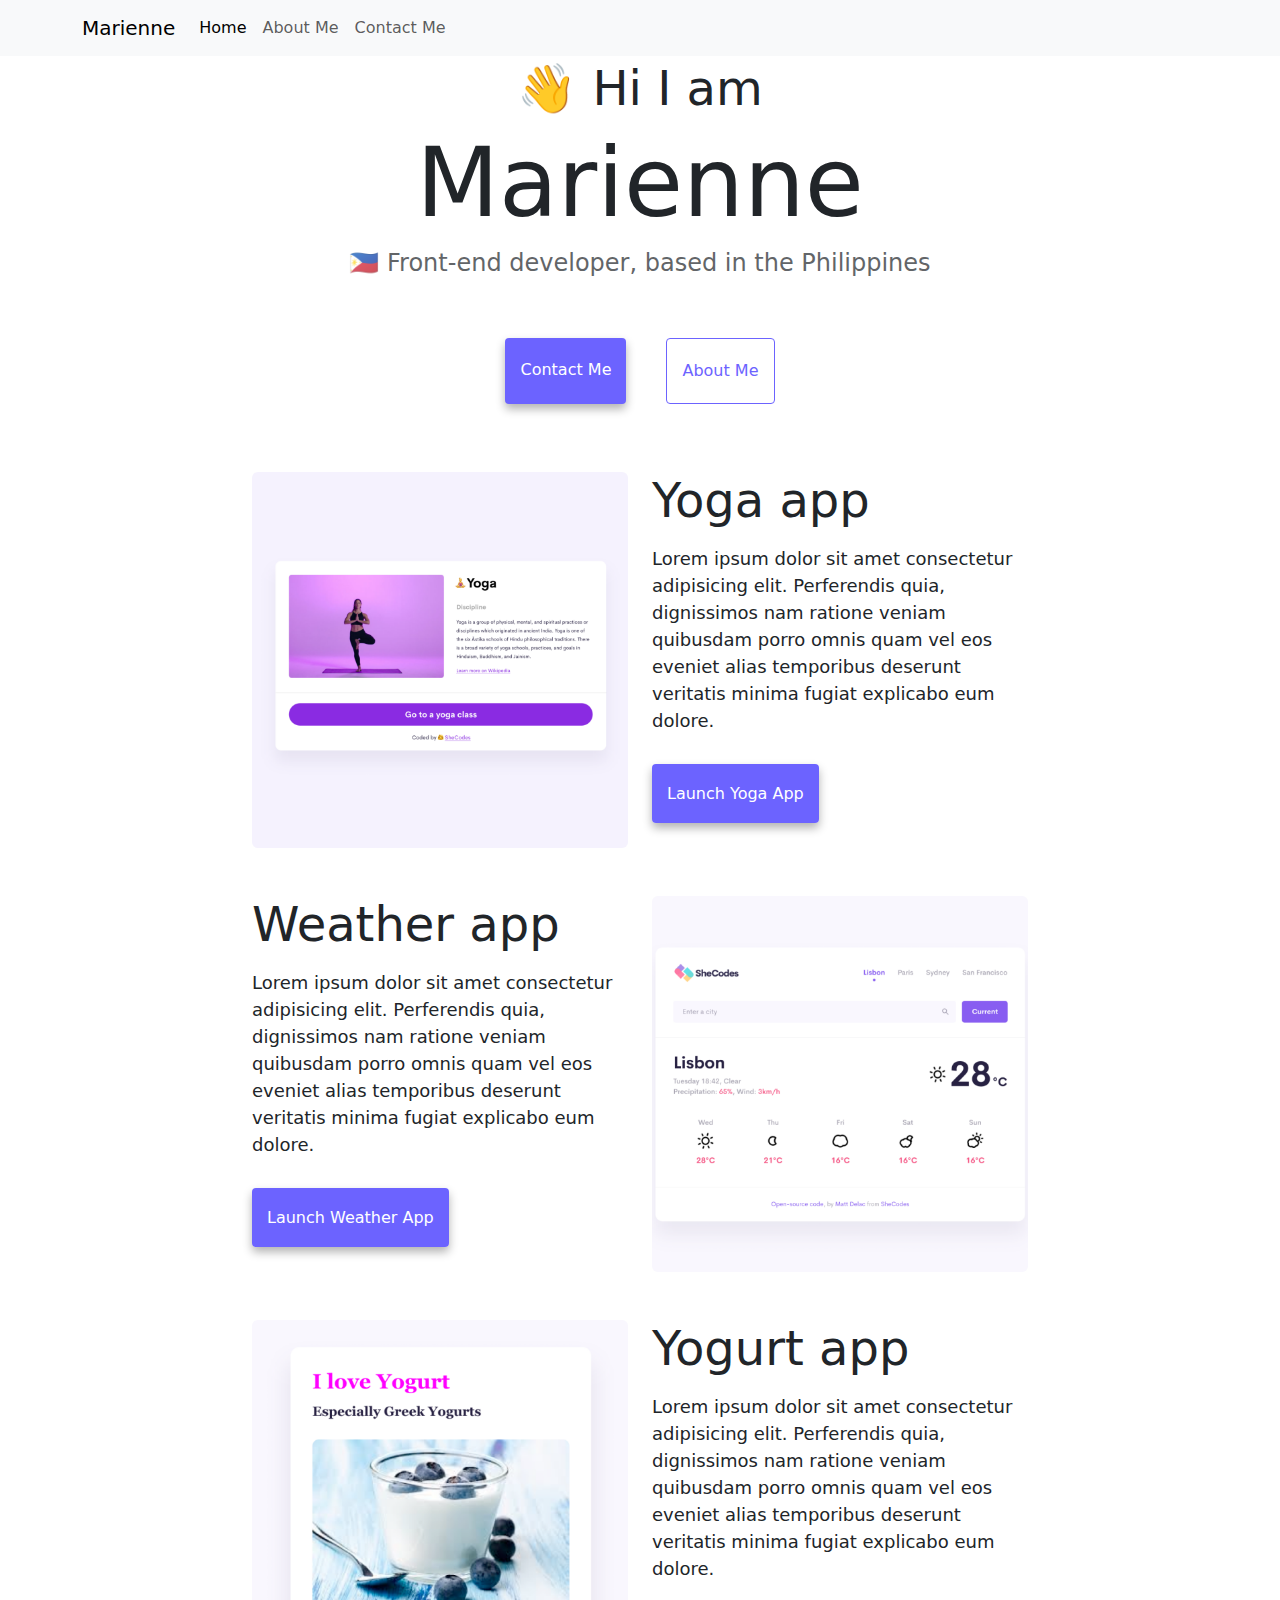
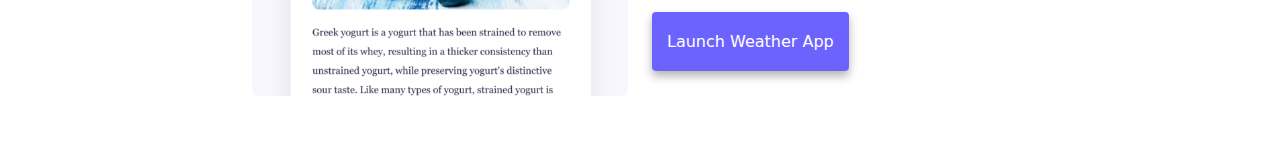
<file: index.html>
<!DOCTYPE html>
<html lang="en">
  <head>
    <meta charset="UTF-8" />
    <meta http-equiv="X-UA-Compatible" content="IE=edge" />
    <meta name="viewport" content="width=device-width, initial-scale=1.0" />
    <link
      href="https://cdn.jsdelivr.net/npm/bootstrap@5.3.3/dist/css/bootstrap.min.css"
      rel="stylesheet"
      integrity="sha384-QWTKZyjpPEjISv5WaRU9OFeRpok6YctnYmDr5pNlyT2bRjXh0JMhjY6hW+ALEwIH"
      crossorigin="anonymous"
    />
    <script
      src="https://cdn.jsdelivr.net/npm/bootstrap@5.3.3/dist/js/bootstrap.bundle.min.js"
      integrity="sha384-YvpcrYf0tY3lHB60NNkmXc5s9fDVZLESaAA55NDzOxhy9GkcIdslK1eN7N6jIeHz"
      crossorigin="anonymous"
    ></script>
    <link rel="stylesheet" href="style.css" />
    <meta
      name="description"
      content="Marienne is a front-end developer based in the Philippines, check out his projects and contact him for job inquiries"
    />
    <title>Front-end developer - Marienne</title>
  </head>
  <body>
    <nav class="navbar navbar-expand-lg navbar-light bg-light fixed-top">
      <div class="container">
        <a class="navbar-brand" href="#">Marienne</a>
        <button
          class="navbar-toggler"
          type="button"
          data-bs-toggle="collapse"
          data-bs-target="#navbarNav"
          aria-controls="navbarNav"
          aria-expanded="false"
          aria-label="Toggle navigation"
        >
          <span class="navbar-toggler-icon"></span>
        </button>
        <div class="collapse navbar-collapse" id="navbarNav">
          <ul class="navbar-nav">
            <li class="nav-item">
              <a class="nav-link active" aria-current="page" href="index.html"
                >Home</a
              >
            </li>
            <li class="nav-item">
              <a class="nav-link" href="about.html">About Me</a>
            </li>
            <li class="nav-item">
              <a class="nav-link" href="about.html#contact">Contact Me</a>
            </li>
          </ul>
        </div>
      </div>
    </nav>
    <h2 class="text-center">👋 Hi I am</h2>
    <h1 class="text-center">Marienne</h1>
    <h3 class="text-center">
      🇵🇭 Front-end developer, based in the Philippines
    </h3>
    <div class="navigation-links mb-5">
      <a href="about.html#contact" class="contact-link">Contact me</a>
      <a href="about.html" class="about-link">About me</a>
    </div>
    <div class="container">
      <div class="row">
        <div class="col-sm-6">
          <img
            src="images/yoga.png"
            class="img-fluid rounded d-none d-sm-block"
          />
        </div>
        <div class="col-sm-6">
          <h2 class="mb-3">Yoga app</h2>
          <p>
            Lorem ipsum dolor sit amet consectetur adipisicing elit. Perferendis
            quia, dignissimos nam ratione veniam quibusdam porro omnis quam vel
            eos eveniet alias temporibus deserunt veritatis minima fugiat
            explicabo eum dolore.
          </p>
          <div class="mt-5">
            <a href="#" class="primary-link">Launch Yoga App</a>
          </div>
        </div>
      </div>
      <div class="row mt-5">
        <div class="col-sm-6">
          <h2 class="mb-3">Weather app</h2>
          <p>
            Lorem ipsum dolor sit amet consectetur adipisicing elit. Perferendis
            quia, dignissimos nam ratione veniam quibusdam porro omnis quam vel
            eos eveniet alias temporibus deserunt veritatis minima fugiat
            explicabo eum dolore.
          </p>
          <div class="mt-5">
            <a href="#" class="primary-link">Launch Weather App</a>
          </div>
        </div>
        <div class="col-sm-6">
          <img
            src="images/weather.png"
            class="img-fluid rounded d-none d-sm-block"
          />
        </div>
      </div>
      <div class="row mt-5">
        <div class="col-sm-6">
          <img
            src="images/yogurt.png"
            class="img-fluid rounded d-none d-sm-block"
          />
        </div>
        <div class="col-sm-6">
          <h2 class="mb-3">Yogurt app</h2>
          <p>
            Lorem ipsum dolor sit amet consectetur adipisicing elit. Perferendis
            quia, dignissimos nam ratione veniam quibusdam porro omnis quam vel
            eos eveniet alias temporibus deserunt veritatis minima fugiat
            explicabo eum dolore.
          </p>
          <div class="mt-5">
            <a href="#" class="primary-link">Launch Weather App</a>
          </div>
        </div>
      </div>
    </div>
  </body>
</html>
</file>
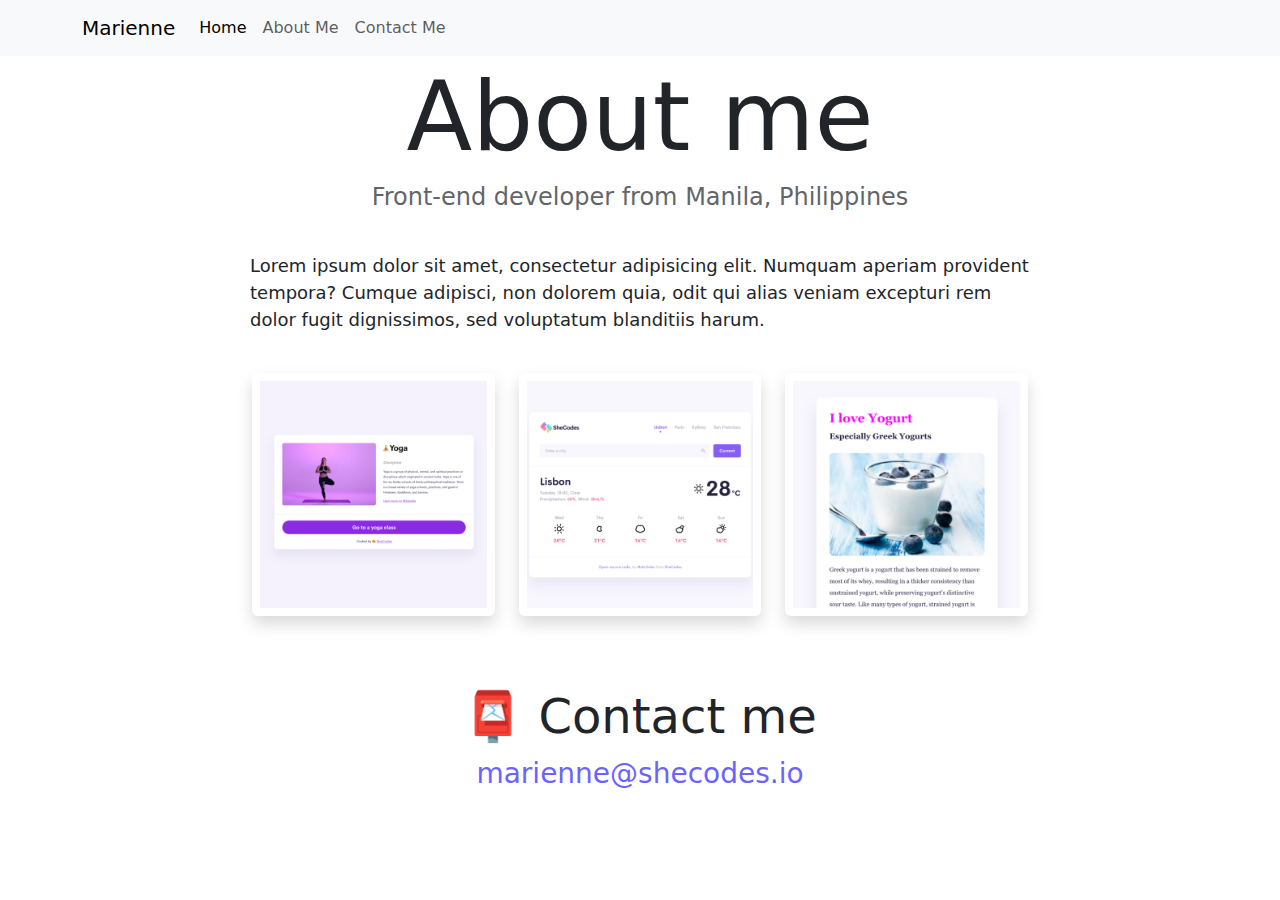
<file: about.html>
<!DOCTYPE html>
<html lang="en">
  <head>
    <meta charset="UTF-8" />
    <meta name="viewport" content="width=device-width, initial-scale=1.0" />
    <link
      href="https://cdn.jsdelivr.net/npm/bootstrap@5.3.3/dist/css/bootstrap.min.css"
      rel="stylesheet"
      integrity="sha384-QWTKZyjpPEjISv5WaRU9OFeRpok6YctnYmDr5pNlyT2bRjXh0JMhjY6hW+ALEwIH"
      crossorigin="anonymous"
    />
    <script
      src="https://cdn.jsdelivr.net/npm/bootstrap@5.3.3/dist/js/bootstrap.bundle.min.js"
      integrity="sha384-YvpcrYf0tY3lHB60NNkmXc5s9fDVZLESaAA55NDzOxhy9GkcIdslK1eN7N6jIeHz"
      crossorigin="anonymous"
    ></script>
    <link rel="stylesheet" href="style.css" />
    <meta
      name="description"
      content="Marienne is a front-end developer based in the Philippines, check out his projects and contact him for job inquiries"
    />
    <title>About me - Marienne</title>
  </head>
  <body>
    <nav class="navbar navbar-expand-lg navbar-light bg-light fixed-top">
      <div class="container">
        <a class="navbar-brand" href="#">Marienne</a>
        <button
          class="navbar-toggler"
          type="button"
          data-bs-toggle="collapse"
          data-bs-target="#navbarNav"
          aria-controls="navbarNav"
          aria-expanded="false"
          aria-label="Toggle navigation"
        >
          <span class="navbar-toggler-icon"></span>
        </button>
        <div class="collapse navbar-collapse" id="navbarNav">
          <ul class="navbar-nav">
            <li class="nav-item">
              <a class="nav-link active" aria-current="page" href="index.html"
                >Home</a
              >
            </li>
            <li class="nav-item">
              <a class="nav-link" href="about.html">About Me</a>
            </li>
            <li class="nav-item">
              <a class="nav-link" href="about.html#contact">Contact Me</a>
            </li>
          </ul>
        </div>
      </div>
    </nav>

    <h1 class="text-center">About me</h1>
    <h3 class="text-center">Front-end developer from Manila, Philippines</h3>
    <div class="about-paragraphs">
      <p>
        Lorem ipsum dolor sit amet, consectetur adipisicing elit. Numquam
        aperiam provident tempora? Cumque adipisci, non dolorem quia, odit qui
        alias veniam excepturi rem dolor fugit dignissimos, sed voluptatum
        blanditiis harum.
      </p>
    </div>
    <div class="container">
      <div class="row">
        <div class="col-sm-4">
          <img
            src="images/yoga.png"
            alt="Yoga project"
            class="img-fluid p-2 mb-4 shadow rounded"
          />
        </div>
        <div class="col-sm-4">
          <img
            src="images/weather.png"
            alt="Weather project"
            class="img-fluid p-2 mb-4 shadow rounded"
          />
        </div>
        <div class="col-sm-4">
          <img
            src="images/yogurt.png"
            alt="Yogurt"
            class="img-fluid p-2 mb-4 shadow rounded"
          />
        </div>
      </div>
    </div>
    <div id="contact" class="mt-5 text-center">
      <h2>📮 Contact me</h2>
      <a href="mailto:[email]" class="email-link text-center"
        >marienne@shecodes.io
      </a>
    </div>
  </body>
</html>
</file>
<file: style.css>
:root {
  --primary-color: #6c63ff;
  --secondary-color: #f5f2fe;
  --box-shadow: 0 5px 10px rgba(0, 0, 0, 0.3);
}

body {
  margin: 60px auto;
  max-width: 800px;
}

h1,
h2,
h3 {
s  margin: 0;
}

h1 {
  font-size: 96px;
}

h2 {
  font-size: 48px;
}

h3 {
  font-size: 24px;
  opacity: 0.7;
}

p {
  font-size: 18px;
  line-height: 1.5;
}

.navigation-links {
  display: flex;
  margin-top: 40px;
  justify-content: center;
}

.navigation-links a {
  margin: 20px;
  border-radius: 4px;
  padding: 20px 15px;
  text-decoration: none;
  text-transform: capitalize;
}

.contact-link {
  background: var(--primary-color);
  box-shadow: var(--box-shadow);
  color: white;
}

.about-link {
  color: var(--primary-color);
  border: 1px solid var(--primary-color);
}

.homepage-link {
  color: var(--primary-color);
  text-align: center;
  display: block;
}

.about-paragraphs {
  display: flex;
  margin: 30px 0;
}

.about-paragraphs p {
  margin: 10px;
}

.email-link {
  display: flex;
  justify-content: center;
  color: var(--primary-color);
  font-size: 28px;
  text-decoration: none;
}

.email-link:hover {
  text-decoration: underline;
}

.primary-link {
  background: var(--primary-color);
  box-shadow: var(--box-shadow);
  color: white;
  border-radius: 4px;
  padding: 20px 15px;
  text-decoration: none;
  text-transform: capitalize;
  text-align: center;
}

#contact {
  margin: 20px;
}

@media (max-width: 576px) {
h1 {
  font-size: 48px;
  line-height: 1.5;
}

  h2 {
  font-size: 32px;
  text-align: center;
  }

  p {
    text-align: center;
  }

  .primary-link {
    display: block;
    text-align: center;
    margin: 0 20px;
  }
}
</file>
